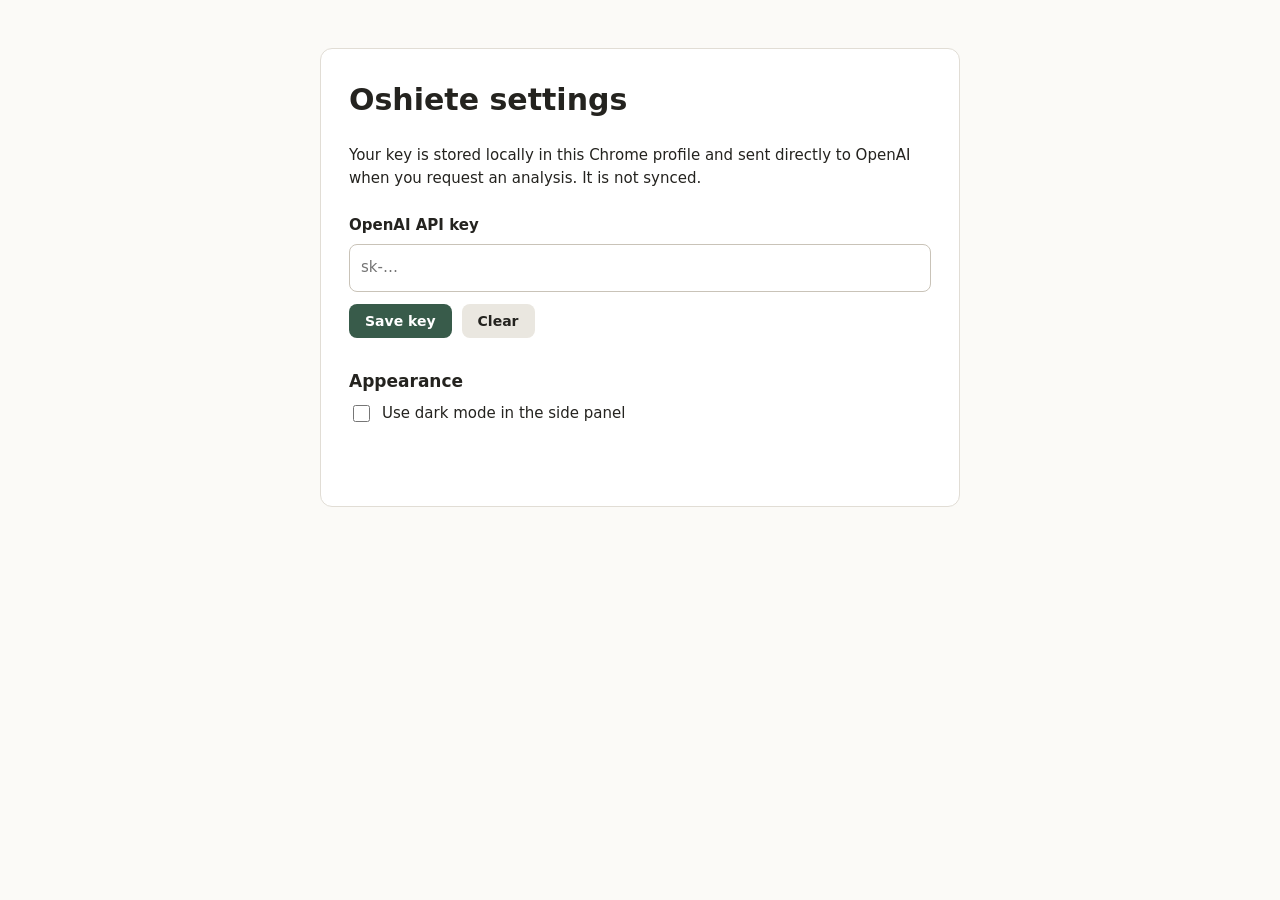
<file: extension/options/index.html>
<!doctype html>
<html lang="en">
  <head>
    <meta charset="utf-8" />
    <meta name="viewport" content="width=device-width, initial-scale=1" />
    <title>Oshiete Settings</title>
    <link rel="stylesheet" href="style.css" />
  </head>
  <body>
    <main>
      <h1>Oshiete settings</h1>
      <p>Your key is stored locally in this Chrome profile and sent directly to OpenAI when you request an analysis. It is not synced.</p>
      <label for="apiKey">OpenAI API key</label>
      <input id="apiKey" type="password" autocomplete="off" spellcheck="false" placeholder="sk-…" />
      <div class="actions"><button id="save">Save key</button><button id="clear" class="secondary">Clear</button></div>
      <h2>Appearance</h2>
      <label class="toggle-label"><input id="darkMode" type="checkbox" /> Use dark mode in the side panel</label>
      <p id="status" role="status"></p>
    </main>
    <script src="options.js"></script>
  </body>
</html>
</file>
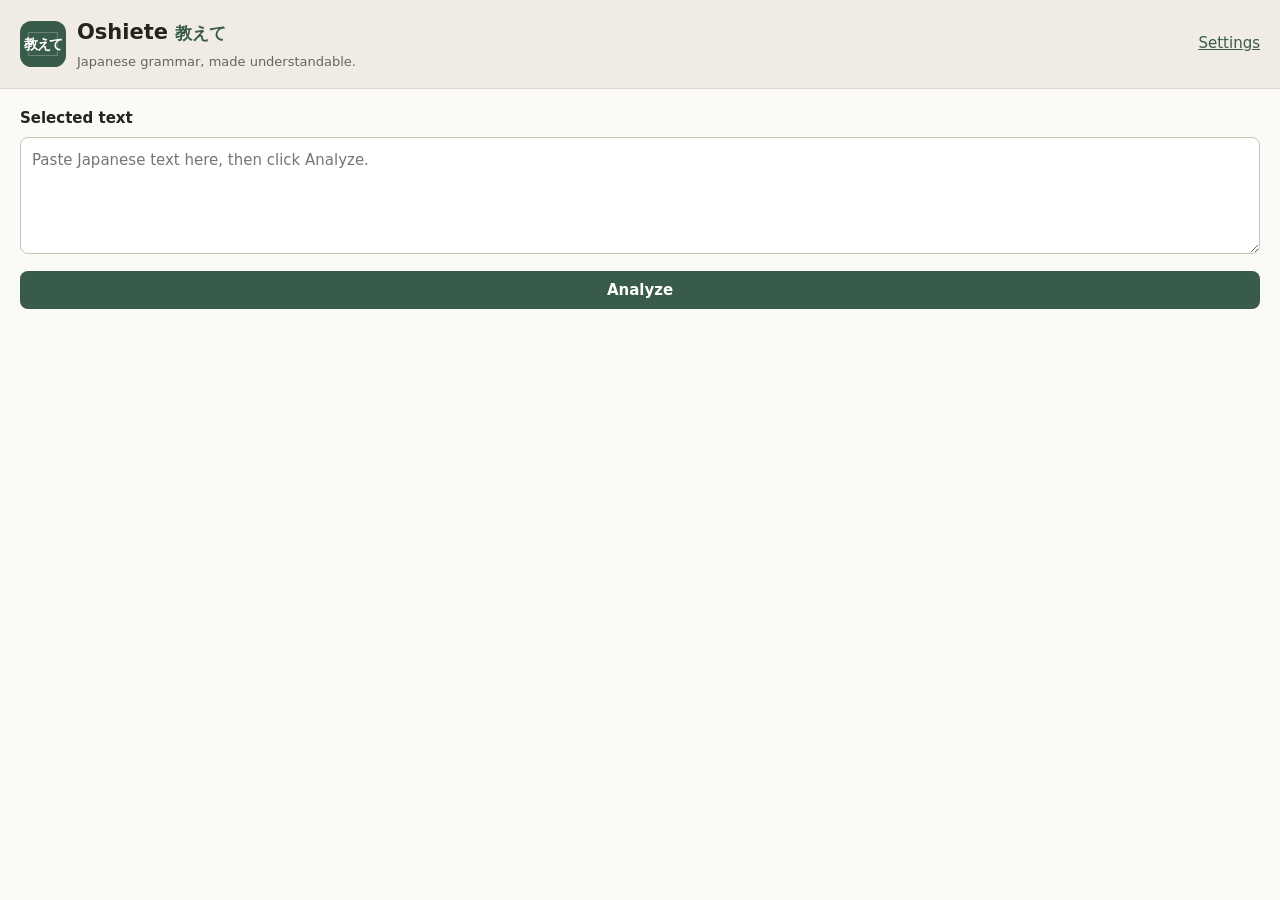
<file: extension/sidepanel/index.html>
<!doctype html>
<html lang="en">
  <head>
    <meta charset="utf-8" />
    <meta name="viewport" content="width=device-width, initial-scale=1" />
    <title>Oshiete</title>
    <link rel="stylesheet" href="style.css" />
  </head>
  <body>
    <header>
      <div class="brand"><img src="logo.svg" alt="教えて logo" /><div><h1>Oshiete <span lang="ja">教えて</span></h1><p>Japanese grammar, made understandable.</p></div></div>
      <a href="../options/index.html" target="_blank">Settings</a>
    </header>
    <main>
      <label for="selection">Selected text</label>
      <textarea id="selection" rows="4" placeholder="Paste Japanese text here, then click Analyze."></textarea>
      <button id="analyze">Analyze</button>
      <p id="status" role="status"></p>
      <section id="result" aria-live="polite"></section>
    </main>
    <script src="sidepanel.js"></script>
  </body>
</html>
</file>
<file: extension/options/style.css>
* { box-sizing: border-box; }
body { margin: 0; color: #24231f; background: #fbfaf7; font: 15px/1.55 system-ui, sans-serif; }
main { max-width: 640px; margin: 48px auto; padding: 28px; border: 1px solid #e1ddd5; border-radius: 12px; background: white; }
h1 { margin-top: 0; } label { display: block; margin: 24px 0 7px; font-weight: 650; }
input { width: 100%; padding: 11px; border: 1px solid #c9c3b8; border-radius: 8px; font: inherit; }
.actions { display: flex; gap: 10px; margin-top: 12px; }
button { padding: 9px 16px; border: 0; border-radius: 8px; color: white; background: #385b4a; font: 650 14px system-ui; cursor: pointer; }
button.secondary { color: #24231f; background: #eae7e0; }
h2 { margin: 30px 0 8px; font-size: 17px; }
.toggle-label { display: flex; align-items: center; gap: 9px; margin: 0; font-weight: 400; }
.toggle-label input { width: 17px; height: 17px; }
#status { min-height: 23px; color: #385b4a; }
</file>
<file: extension/sidepanel/style.css>
* { box-sizing: border-box; }
body { margin: 0; color: #24231f; background: #fbfaf7; font: 15px/1.55 system-ui, sans-serif; }
header { display: flex; align-items: center; justify-content: space-between; gap: 12px; padding: 16px 20px; background: #f0ece3; border-bottom: 1px solid #ded8cb; }
.brand { display: flex; align-items: center; gap: 11px; } .brand img { width: 46px; height: 46px; }
h1 { margin: 0; font-size: 21px; } h1 span { color: #385b4a; font-size: 17px; } header p { margin: 3px 0 0; color: #69645b; font-size: 13px; }
header a { white-space: nowrap; color: #385b4a; }
main { padding: 18px 20px 28px; }
label { display: block; margin-bottom: 7px; font-weight: 650; }
textarea { width: 100%; padding: 11px; resize: vertical; border: 1px solid #c9c3b8; border-radius: 8px; background: white; font: inherit; }
button { width: 100%; margin-top: 10px; padding: 10px; border: 0; border-radius: 8px; color: white; background: #385b4a; font: 650 15px system-ui; cursor: pointer; }
button:disabled { opacity: .6; cursor: wait; }
#status { min-height: 22px; color: #69645b; }
.card { margin: 12px 0; padding: 13px; border: 1px solid #e1ddd5; border-radius: 9px; background: white; }
h2 { margin: 20px 0 8px; font-size: 17px; } h3 { margin: 0 0 4px; font-size: 15px; }
.jp { font-size: 18px; font-weight: 650; } .muted { color: #69645b; }
ul { padding-left: 20px; } li { margin: 7px 0; }
.vocabulary { margin-top: 18px; color: #69645b; } .vocabulary summary { cursor: pointer; font-weight: 600; }
.grammar-inline { margin-top: 10px; padding: 9px; border-left: 3px solid #688b72; border-radius: 0 6px 6px 0; background: #f2f5f1; }
.grammar-inline > strong { color: #385b4a; }
body.dark .grammar-inline { background: #333b35; border-color: #82ad8c; }
body.dark .grammar-inline > strong { color: #b5d9bd; }
.grammar-inline.learner-note { border-color: #b77939; background: #fbf3e8; }
body.dark .grammar-inline.learner-note { border-color: #d39a5d; background: #3b3329; }
body.dark { color: #eeeae2; background: #1d211f; }
body.dark header { background: #292f2b; border-color: #3d4640; }
body.dark h1 span, body.dark header a { color: #a8d0b5; }
body.dark header p, body.dark .muted, body.dark .vocabulary { color: #b7b9b4; }
body.dark textarea, body.dark .card { color: #eeeae2; background: #292e2b; border-color: #444c47; }
body.dark textarea::placeholder { color: #a4aaa5; }
body.dark #status { color: #c3c7c3; }
body.dark button { background: #527d63; }
body.dark a { color: #a8d0b5; }
</file>
